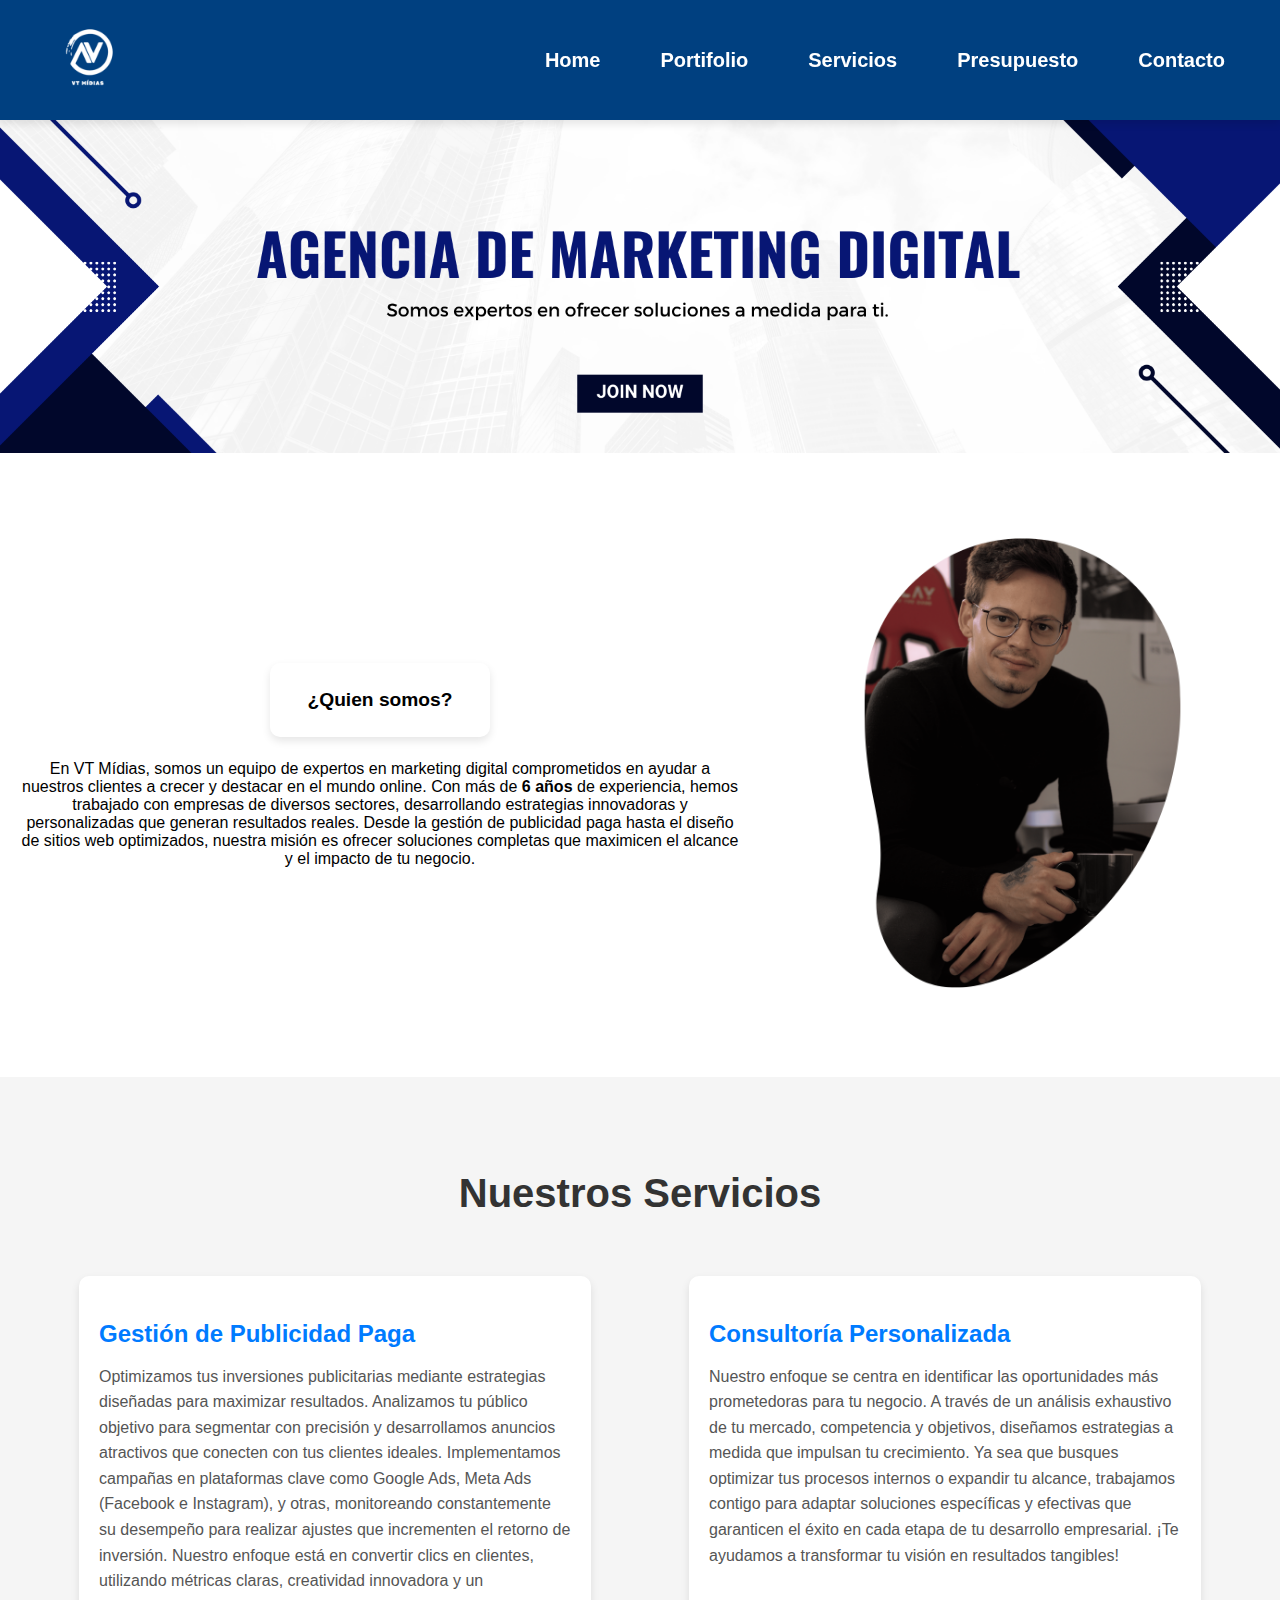
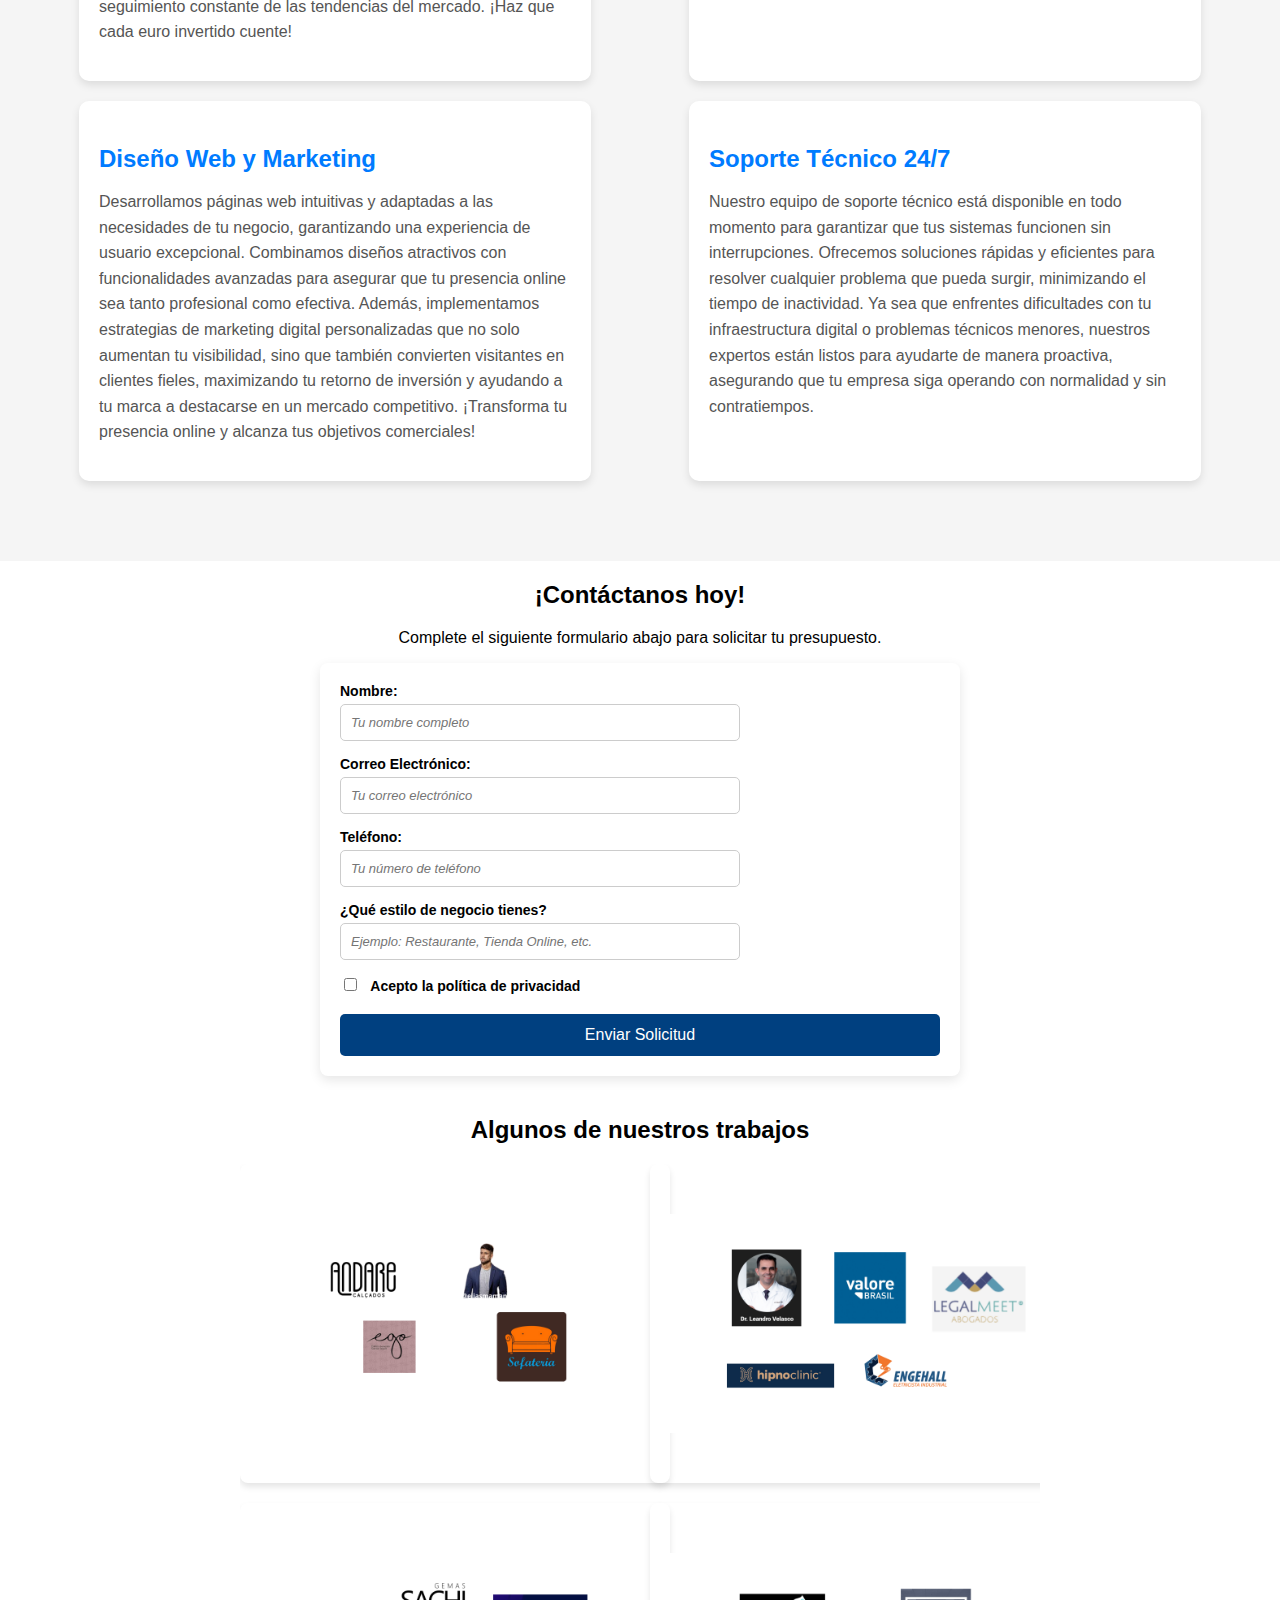
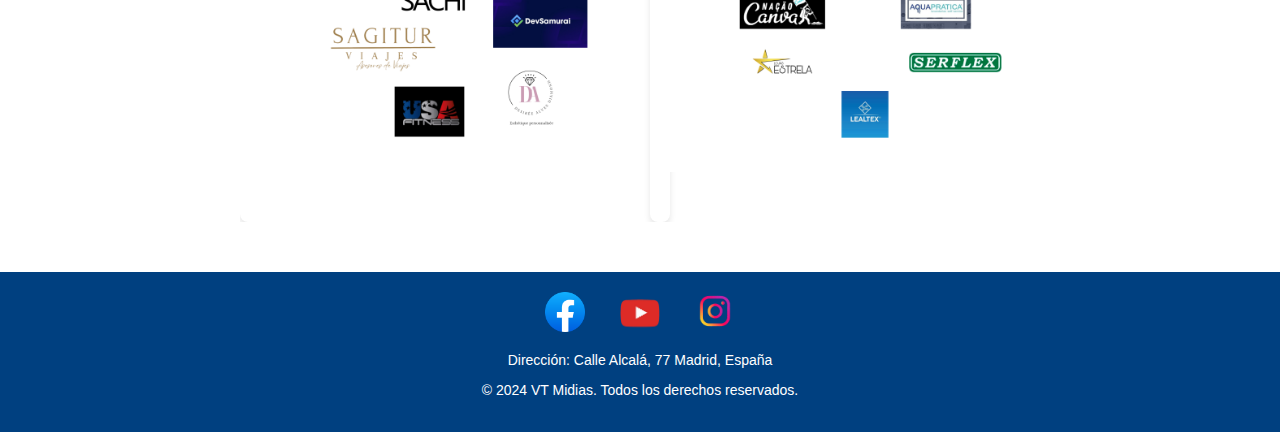
<file: index.html>
<!DOCTYPE html>
<html lang="es">
<head>
    <meta charset="UTF-8">
    <meta name="viewport" content="width=device-width, initial-scale=1.0">
    <title>VT Midias</title>
    <link rel="stylesheet" type="text/css" href="css/styles.css">
</head>
<body class="home">
    <!-- Menú de navegación -->
    <header class="encabezado">
        <nav class="menu">
            <div class="logo">
                <a href="/index.html">
                    <img src="images/logovt_branco_500x500.png" alt="VT_Midias" width="500" height="500">
                </a>
            </div>
            <ul class="nav-links">
                <li><a href="/index.html">Home</a></li>
                <li><a href="./views/portifolio.html">Portifolio</a></li>
                <li><a href="./views/servicios.html">Servicios</a></li>
                <li><a href="./views/presupuesto.html">Presupuesto</a></li>
                <li><a href="./views/contacto.html">Contacto</a></li>
            </ul>
        </nav>
    </header>
<main>
    <!-- Sección de Banner -->
    <div class="banner-section">
        <a href="./views/presupuesto.html" class="banner-link">
            <img src="images/image_pagina_web_1920x500.png" alt="Banner_de_la_Empresa" class="banner-img" width="1920" height="500">
        </a>
    </div>

    <!-- Sección Quién Somos -->
<div id="quien-somos" class="seccion">
    <article>
        <h2 class="titulo-quien-somos">¿Quien somos?</h2>
            <p class="contenido-quien-somos"></p>
                En VT Mídias, somos un equipo de expertos en marketing digital comprometidos en ayudar a nuestros clientes a crecer y destacar en el mundo online. Con más de <strong>6 años</strong> de experiencia, hemos trabajado con empresas de diversos sectores, desarrollando estrategias innovadoras y personalizadas que generan resultados reales. Desde la gestión de publicidad paga hasta el diseño de sitios web optimizados, nuestra misión es ofrecer soluciones completas que maximicen el alcance y el impacto de tu negocio.
    </article>
    <div class="imagen-quien-somos">
        <img src="images/victor_pagina_web_1080x1080_uien_somos.png" alt="image_quien_somos" width="1080" height="1080">
    </div>    
</div>
        
    <!-- Sección de Servicios -->
    <section id="servicios" class="seccion">
        <h2 class="titulo-servicios">Nuestros Servicios</h2>
        <div class="contenedor-servicios">
            <div class="tarjeta-servicio">
                <h3>Gestión de Publicidad Paga</h3>
                <p>Optimizamos tus inversiones publicitarias mediante estrategias diseñadas para maximizar resultados. Analizamos tu público objetivo para segmentar con precisión y desarrollamos anuncios atractivos que conecten con tus clientes ideales. Implementamos campañas en plataformas clave como Google Ads, Meta Ads (Facebook e Instagram), y otras, monitoreando constantemente su desempeño para realizar ajustes que incrementen el retorno de inversión. Nuestro enfoque está en convertir clics en clientes, utilizando métricas claras, creatividad innovadora y un seguimiento constante de las tendencias del mercado. ¡Haz que cada euro invertido cuente!</p>
            </div>
            <div class="tarjeta-servicio">
                <h3>Consultoría Personalizada</h3>
                <p>Nuestro enfoque se centra en identificar las oportunidades más prometedoras para tu negocio. A través de un análisis exhaustivo de tu mercado, competencia y objetivos, diseñamos estrategias a medida que impulsan tu crecimiento. Ya sea que busques optimizar tus procesos internos o expandir tu alcance, trabajamos contigo para adaptar soluciones específicas y efectivas que garanticen el éxito en cada etapa de tu desarrollo empresarial. ¡Te ayudamos a transformar tu visión en resultados tangibles!</p>
            </div>
            <div class="tarjeta-servicio">
                <h3>Diseño Web y Marketing</h3>
                <p>Desarrollamos páginas web intuitivas y adaptadas a las necesidades de tu negocio, garantizando una experiencia de usuario excepcional. Combinamos diseños atractivos con funcionalidades avanzadas para asegurar que tu presencia online sea tanto profesional como efectiva. Además, implementamos estrategias de marketing digital personalizadas que no solo aumentan tu visibilidad, sino que también convierten visitantes en clientes fieles, maximizando tu retorno de inversión y ayudando a tu marca a destacarse en un mercado competitivo. ¡Transforma tu presencia online y alcanza tus objetivos comerciales!</p>
            </div>
            <div class="tarjeta-servicio">
                <h3>Soporte Técnico 24/7</h3>
                <p>Nuestro equipo de soporte técnico está disponible en todo momento para garantizar que tus sistemas funcionen sin interrupciones. Ofrecemos soluciones rápidas y eficientes para resolver cualquier problema que pueda surgir, minimizando el tiempo de inactividad. Ya sea que enfrentes dificultades con tu infraestructura digital o problemas técnicos menores, nuestros expertos están listos para ayudarte de manera proactiva, asegurando que tu empresa siga operando con normalidad y sin contratiempos.</p>
            </div>
        </div>
    </section>    
    
        <!-- Sección de Formulario -->
        <section id="llamada-accion" class="seccion">
            <h2>¡Contáctanos hoy!</h2>
            <p>Complete el siguiente formulario abajo para solicitar tu presupuesto.</p>
            <form action="#" method="POST" class="formulario-presupuesto">
                <div class="campo">
                    <label for="nombre">Nombre:</label>
                    <input type="text" id="nombre" name="nombre" required placeholder="Tu nombre completo">
                </div>
                <div class="campo">
                    <label for="correo">Correo Electrónico:</label>
                    <input type="email" id="correo" name="correo" required placeholder="Tu correo electrónico">
                </div>
                <div class="campo">
                    <label for="telefono">Teléfono:</label>
                    <input type="tel" id="telefono" name="telefono" required placeholder="Tu número de teléfono">
                </div>
                <div class="campo">
                    <label for="negocio">¿Qué estilo de negocio tienes?</label>
                    <input type="text" id="negocio" name="negocio" required placeholder="Ejemplo: Restaurante, Tienda Online, etc.">
                </div>
                <div class="campo">
                    <label for="privacidad">
                        <input type="checkbox" id="privacidad" name="privacidad" required> Acepto la política de privacidad
                    </label>
                </div>
                <button type="submit" class="boton-accion">Enviar Solicitud</button>
            </form>
        </section>
        
        <!-- Sección de Portifolio con algunos clientes -->
        <section id="portifolio" class="seccion">
            <h2>Algunos de nuestros trabajos</h2>
            <div class="galeria">
                <img src="images/portifolio_1_1920x1080.png" alt="portifolio1_vtmidias" class="galeria-imagen" width="1920" height="1080">
                <img src="images/portifolio_2_1920x1080.png" alt="portifolio2_vtmidias" class="galeria-imagen" width="1920" height="1080">
                <img src="images/portifolio_3_1920x1080.png" alt="portifolio3_vtmidias" class="galeria-imagen" width="1920" height="1080">
                <img src="images/portifolio_4_1920x1080.png" alt="portifolio4_vtmidias" class="galeria-imagen" width="1920" height="1080">
              </div>
              
        </section>
</main>
    <!-- Sección Pie de Pagina con redes sociais-->
    <footer>
        <div class="footer-contenedor">
            <div class="redes-sociales">
                <a href="https://facebook.com" target="_blank" class="social-icon">
                    <img src="images/logotipo_meta2048x2048.png" alt="Facebook" width="2048" height="2048">
                </a>
                <a href="https://youtube.com" target="_blank" class="social-icon">
                    <img src="images/logo_youtube_348x348.png" alt="youtube" width="348" height="348">
                </a>
                <a href="https://instagram.com" target="_blank" class="social-icon">
                    <img src="images/logo_ig_204x192.png" alt="Instagram" width="204" height="192">
                </a>
            </div>
            <p class="direccion">Dirección: Calle Alcalá, 77 Madrid, España</p>
            <p class="aviso-legal">© 2024 VT Midias. Todos los derechos reservados.</p>
        </div>
    </footer>
    
</body>
</html>
</file>
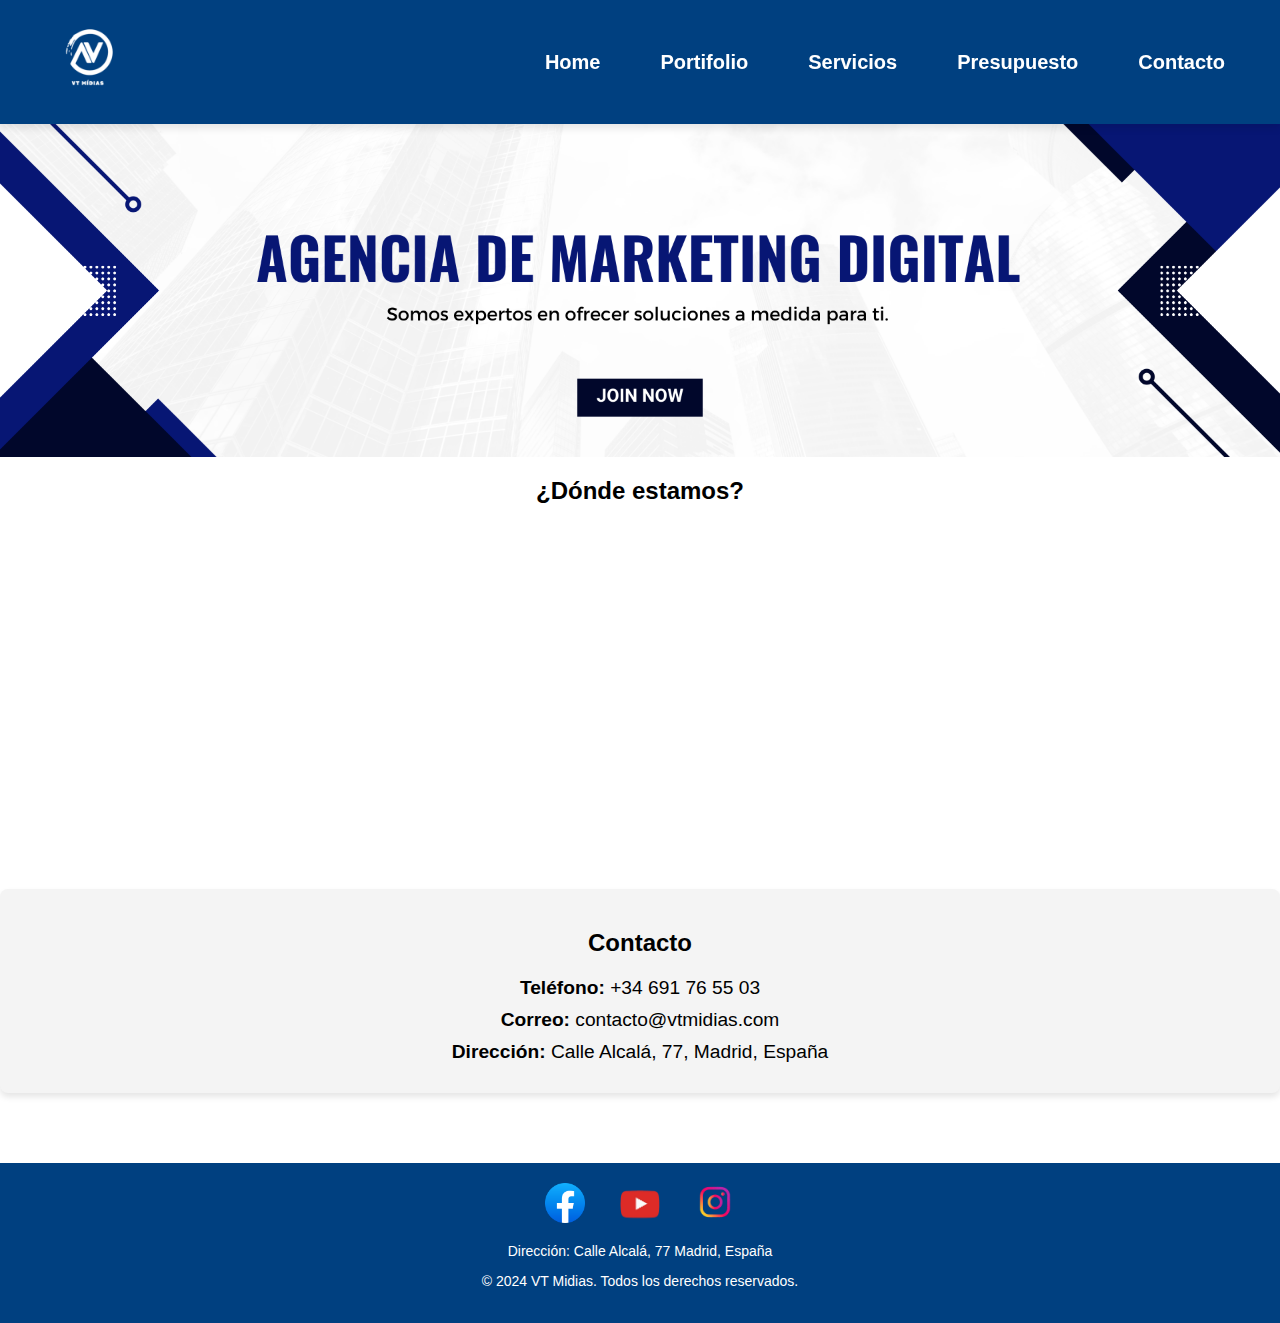
<file: views/contacto.html>
<!DOCTYPE html>
<html lang="es">
<head>
    <meta charset="UTF-8">
    <meta name="viewport" content="width=device-width, initial-scale=1.0">
    <title>VT Midias</title>
    <link rel="stylesheet" type="text/css" href="../css/styles.css">
</head>
<body class="contacto">
    <!-- Menú de navegación -->
    <header class="encabezado">
        <nav class="menu">
            <div class="logo">
                <a href="../index.html">
                    <img src="../images/logovt_branco_500x500.png" alt="VT_Midias" width="500" height="500">
                </a>
            </div>
            <ul class="nav-links">
                <li><a href="../index.html">Home</a></li>
                <li><a href="/views/portifolio.html">Portifolio</a></li>
                <li><a href="/views/servicios.html">Servicios</a></li>
                <li><a href="/views/presupuesto.html">Presupuesto</a></li>
                <li><a href="/views/contacto.html">Contacto</a></li>
            </ul>
        </nav>
    </header>

<main>
        <!-- Sección de Banner -->
        <div class="banner-section">
            <a href="./views/presupuesto.html" class="banner-link">
                <img src="../images/image_pagina_web_1920x500.png" alt="Banner de la Empresa" class="banner-img" width="1920" height="500">
            </a>
        </div>

    <!-- ección de Contacto, mapa de ubicación con telefono, correo y dirección.-->
    <div id="mapa" class="seccion">
        <h2>¿Dónde estamos?</h2>
        <iframe 
            src="https://www.google.com/maps/embed?pb=!1m18!1m12!1m3!1d256519.8516211756!2d-3.848016294104749!3d40.325985857747135!2m3!1f0!2f0!3f0!3m2!1i1024!2i768!4f13.1!3m3!1m2!1s0xd42289976a3b0a5%3A0xffb9b1491cc3ede0!2sC.%20de%20Alcal%C3%A1%2C%2077%2C%20Salamanca%2C%2028001%20Madrid!5e1!3m2!1ses!2ses!4v1732647754816!5m2!1ses!2ses" 
            width="100" 
            height="400" 
            style="border:0;" 
            allowfullscreen="" 
            loading="lazy">
        </iframe>
    </div>
    <section id="contacto-info" class="seccion">
        <h2>Contacto</h2>
        <div class="contacto-info">
            <p><strong>Teléfono:</strong> +34 691 76 55 03</p>
            <p><strong>Correo:</strong> contacto@vtmidias.com</p>
            <p><strong>Dirección:</strong> Calle Alcalá, 77, Madrid, España</p>
        </div>
    </section>
    
</main>
    <!--Sección Pie de Pagina con redes sociais-->
    <footer>
        <div class="footer-contenedor">
            <div class="redes-sociales">
                <a href="https://facebook.com" target="_blank" class="social-icon">
                    <img src="../images/logotipo_meta2048x2048.png" alt="Facebook" width="2048" height="2048">
                </a>
                <a href="https://youtube.com" target="_blank" class="social-icon">
                    <img src="../images/logo_youtube_348x348.png" alt="youtube" width="348" height="348">
                </a>
                <a href="https://instagram.com" target="_blank" class="social-icon">
                    <img src="../images/logo_ig_204x192.png" alt="Instagram" width="204" height="192">
                </a>
            </div>
            <p class="direccion">Dirección: Calle Alcalá, 77 Madrid, España</p>
            <p class="aviso-legal">© 2024 VT Midias. Todos los derechos reservados.</p>
        </div>
    </footer>
    
</body>
</html>
</file>
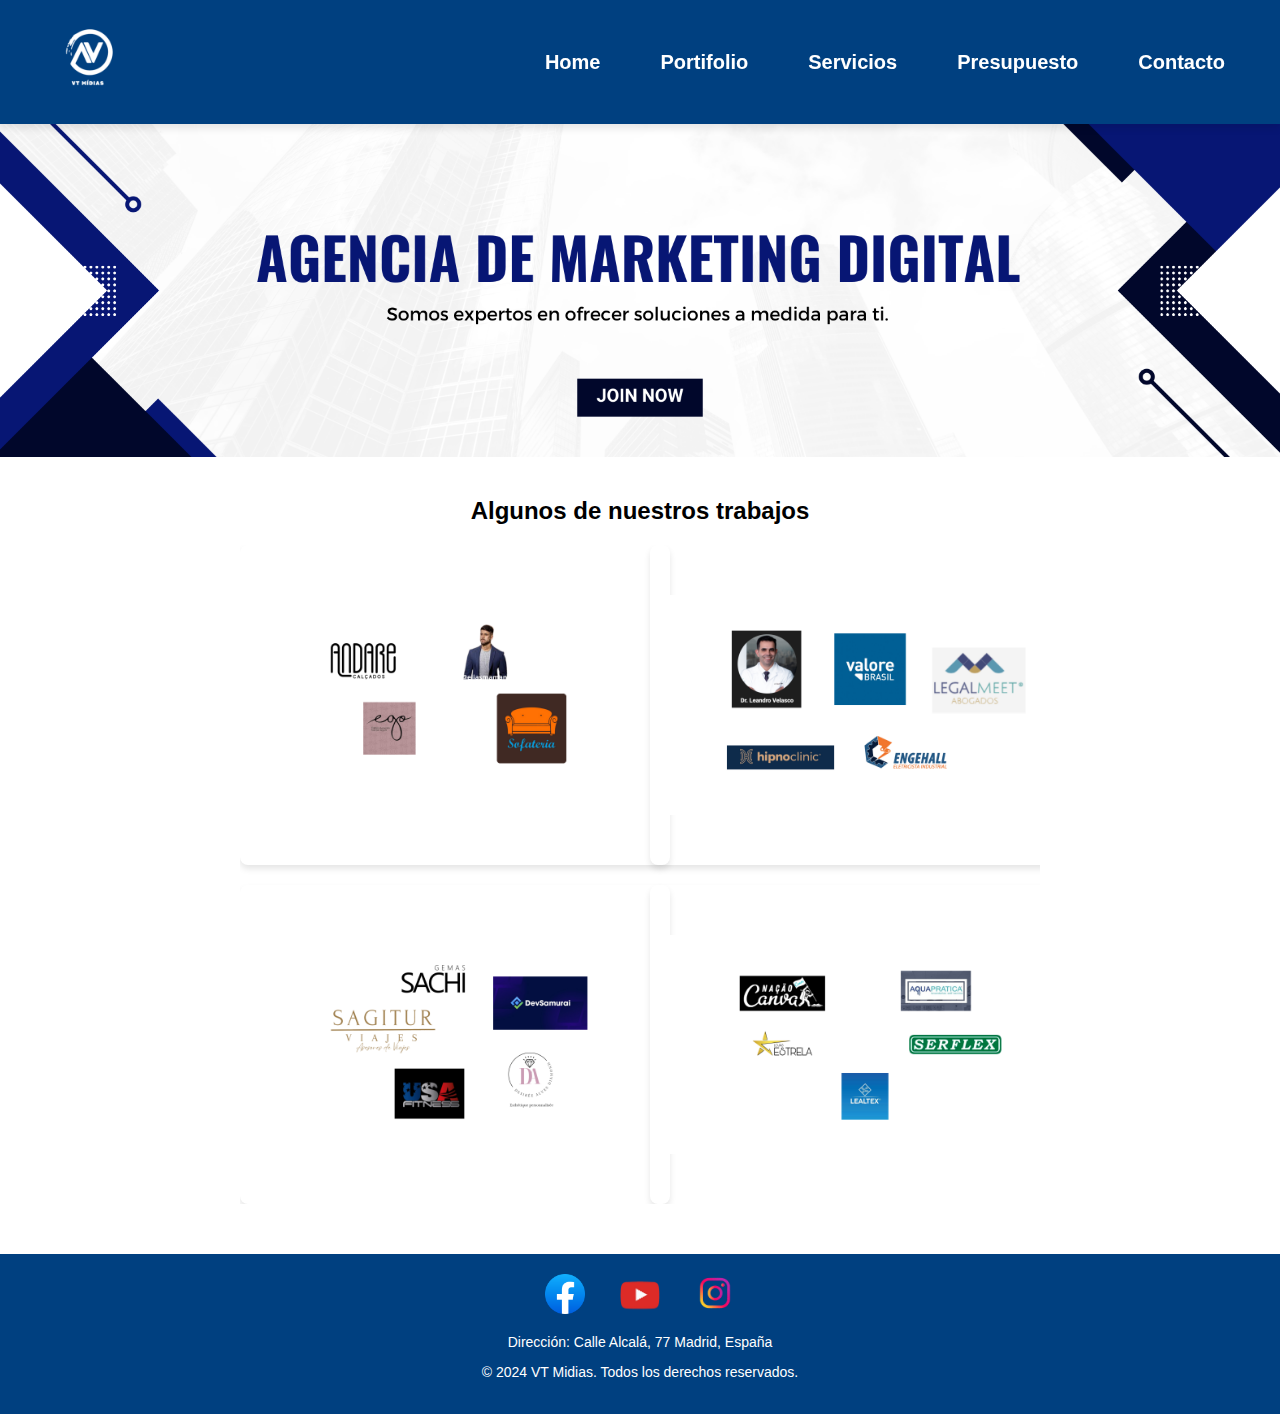
<file: views/portifolio.html>
<!DOCTYPE html>
<html lang="es">
<head>
    <meta charset="UTF-8">
    <meta name="viewport" content="width=device-width, initial-scale=1.0">
    <title>VT Midias</title>
    <link rel="stylesheet" type="text/css" href="../css/styles.css">
</head>
<body class="portifolio">
    <!-- Menú de navegación -->
    <header class="encabezado">
        <nav class="menu">
            <div class="logo">
                <a href="../index.html">
                    <img src="../images/logovt_branco_500x500.png" alt="VT_Midias" width="500" height="500">
                </a>
            </div>
            <ul class="nav-links">
                <li><a href="../index.html">Home</a></li>
                <li><a href="./views/portifolio.html">Portifolio</a></li>
                <li><a href="./views/servicios.html">Servicios</a></li>
                <li><a href="./views/presupuesto.html">Presupuesto</a></li>
                <li><a href="./views/contacto.html">Contacto</a></li>
            </ul>
        </nav>
    </header>
    <!-- Sección de Banner -->
<main>
        <!-- Sección de Banner -->
        <div class="banner-section">
            <a href="./views/presupuesto.html" class="banner-link">
                <img src="../images/image_pagina_web_1920x500.png" alt="Banner de la Empresa" class="banner-img" width="1920" height="500">
            </a>
        </div>
    <!-- Sección de Portifolio con algunos clientes -->
    <section id="portifolio" class="seccion">
        <h2>Algunos de nuestros trabajos</h2>
        <div class="galeria">
            <img src="../images/portifolio_1_1920x1080.png" alt="portifolio1_vtmidias" class="galeria-imagen" width="1920" height="1080">
            <img src="../images/portifolio_2_1920x1080.png" alt="portifolio2_vtmidias" class="galeria-imagen" width="1920" height="1080">
            <img src="../images/portifolio_3_1920x1080.png" alt="portifolio3_vtmidias" class="galeria-imagen" width="1920" height="1080">
            <img src="../images/portifolio_4_1920x1080.png" alt="portifolio4_vtmidias" class="galeria-imagen" width="1920" height="1080">
          </div>
    </section>
</main>
    <!-- Sección Pie de Pagina con redes sociais-->
    <footer>
        <div class="footer-contenedor">
            <div class="redes-sociales">
                <a href="https://facebook.com" target="_blank" class="social-icon">
                    <img src="../images/logotipo_meta2048x2048.png" alt="Facebook" width="2048" height="2048">
                </a>
                <a href="https://youtube.com" target="_blank" class="social-icon">
                    <img src="../images/logo_youtube_348x348.png" alt="youtube" width="348" height="348">
                </a>
                <a href="https://instagram.com" target="_blank" class="social-icon">
                    <img src="../images/logo_ig_204x192.png" alt="Instagram" width="204" height="192">
                </a>
            </div>
            <p class="direccion">Dirección: Calle Alcalá, 77 Madrid, España</p>
            <p class="aviso-legal">© 2024 VT Midias. Todos los derechos reservados.</p>
        </div>
    </footer>
    
</body>
</html>
</file>
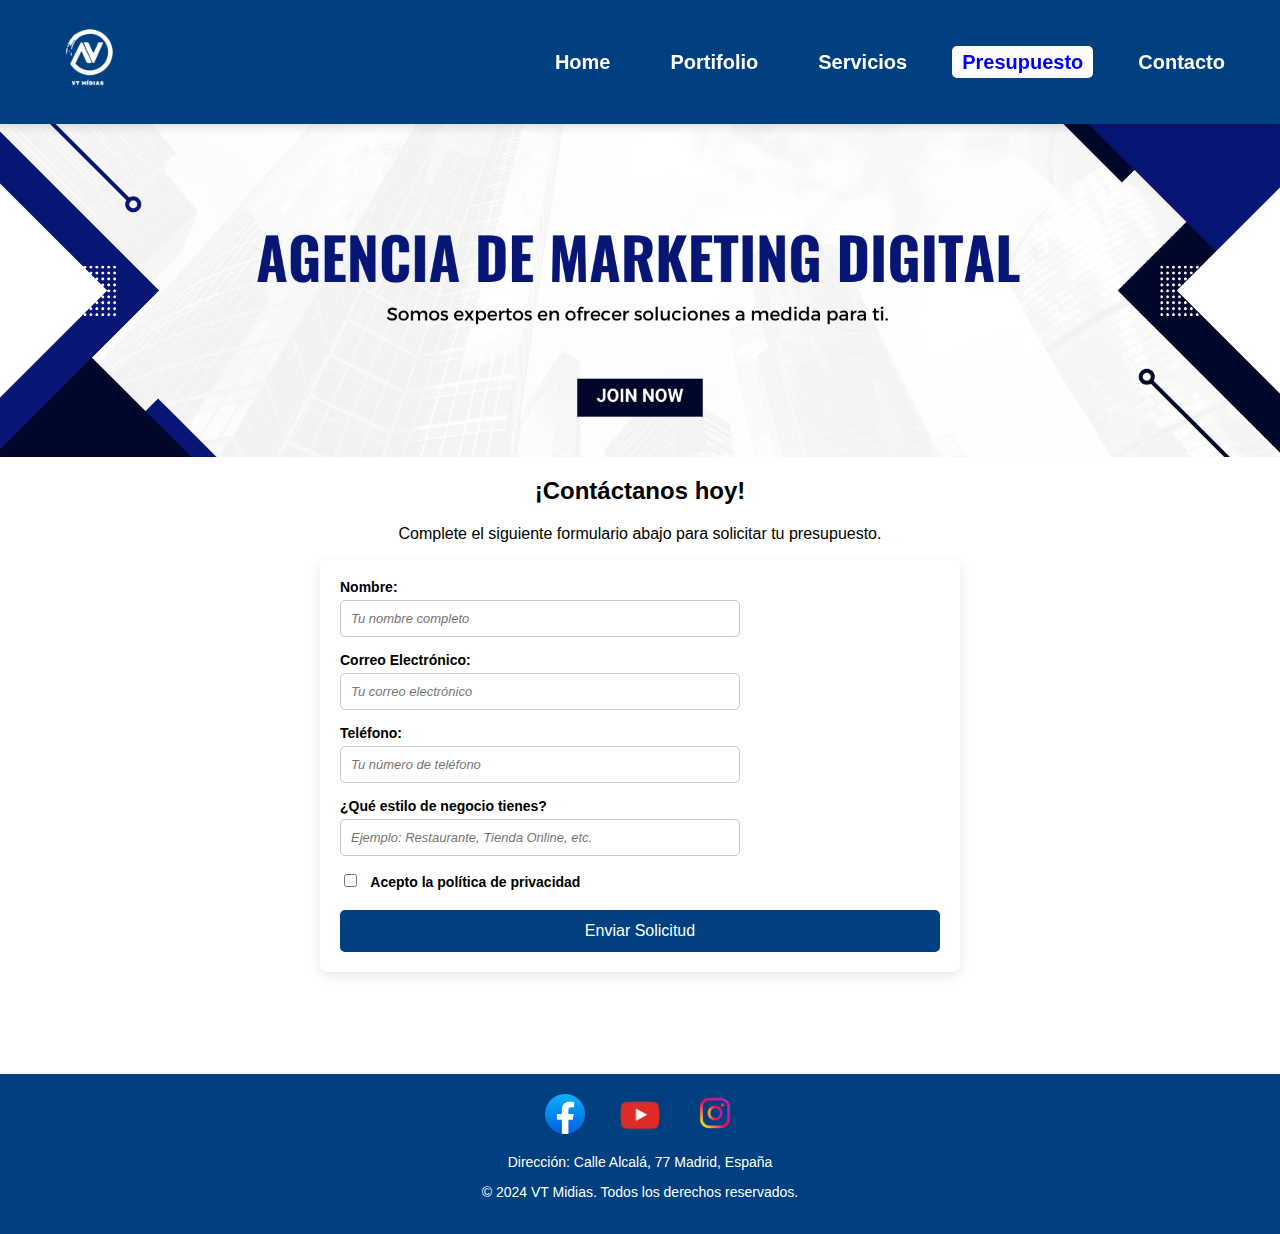
<file: views/presupuesto.html>
<!DOCTYPE html>
<html lang="es">
<head>
    <meta charset="UTF-8">
    <meta name="viewport" content="width=device-width, initial-scale=1.0">
    <title>VT Midias</title>
    <link rel="stylesheet" type="text/css" href="../css/styles.css">
</head>
<body class="presupuesto">
    <!-- Menú de navegación -->
    <header class="encabezado">
        <nav class="menu">
            <div class="logo">
                <a href="./index.html">
                    <img src="../images/logovt_branco_500x500.png" alt="VT_Midias" width="500" height="500">
                </a>
            </div>
            <ul class="nav-links">
                <li><a href="../index.html">Home</a></li>
                <li><a href="../views/portifolio.html">Portifolio</a></li>
                <li><a href="../views/servicios.html">Servicios</a></li>
                <li><a href="../views/presupuesto.html">Presupuesto</a></li>
                <li><a href="../views/contacto.html">Contacto</a></li>
            </ul>
        </nav>
    </header>
    <!-- Sección de Presentación -->
<main>
        <!-- Sección de Banner -->
        <div class="banner-section">
            <a href="./views/presupuesto.html" class="banner-link">
                <img src="../images/image_pagina_web_1920x500.png" alt="Banner de la Empresa" class="banner-img" width="1920" height="500">
            </a>
        </div>
    <!-- Sección con formulario -->
<section id="llamada-accion" class="seccion">
    <h2>¡Contáctanos hoy!</h2>
    <p>Complete el siguiente formulario abajo para solicitar tu presupuesto.</p>
    <form action="#" method="POST" class="formulario-presupuesto">
        <div class="campo">
            <label for="nombre">Nombre:</label>
            <input type="text" id="nombre" name="nombre" required placeholder="Tu nombre completo">
        </div>
        <div class="campo">
            <label for="correo">Correo Electrónico:</label>
            <input type="email" id="correo" name="correo" required placeholder="Tu correo electrónico">
        </div>
        <div class="campo">
            <label for="telefono">Teléfono:</label>
            <input type="tel" id="telefono" name="telefono" required placeholder="Tu número de teléfono">
        </div>
        <div class="campo">
            <label for="negocio">¿Qué estilo de negocio tienes?</label>
            <input type="text" id="negocio" name="negocio" required placeholder="Ejemplo: Restaurante, Tienda Online, etc.">
        </div>
        <div class="campo">
            <label for="privacidad">
                <input type="checkbox" id="privacidad" name="privacidad" required> Acepto la política de privacidad
            </label>
        </div>
        <button type="submit" class="boton-accion">Enviar Solicitud</button>
    </form>
</section>
</main>
<!-- Sección Pie de Pagina con redes sociais-->
<footer>
    <div class="footer-contenedor">
        <div class="redes-sociales">
            <a href="https://facebook.com" target="_blank" class="social-icon">
                <img src="../images/logotipo_meta2048x2048.png" alt="Facebook" width="2048" height="2048">
            </a>
            <a href="https://youtube.com" target="_blank" class="social-icon">
                <img src="../images/logo_youtube_348x348.png" alt="youtube" width="348" height="348">
            </a>
            <a href="https://instagram.com" target="_blank" class="social-icon">
                <img src="../images/logo_ig_204x192.png" alt="Instagram" width="204" height="192">
            </a>
        </div>
        <p class="direccion">Dirección: Calle Alcalá, 77 Madrid, España</p>
        <p class="aviso-legal">© 2024 VT Midias. Todos los derechos reservados.</p>
    </div>
</footer>

</body>
</html>
</file>
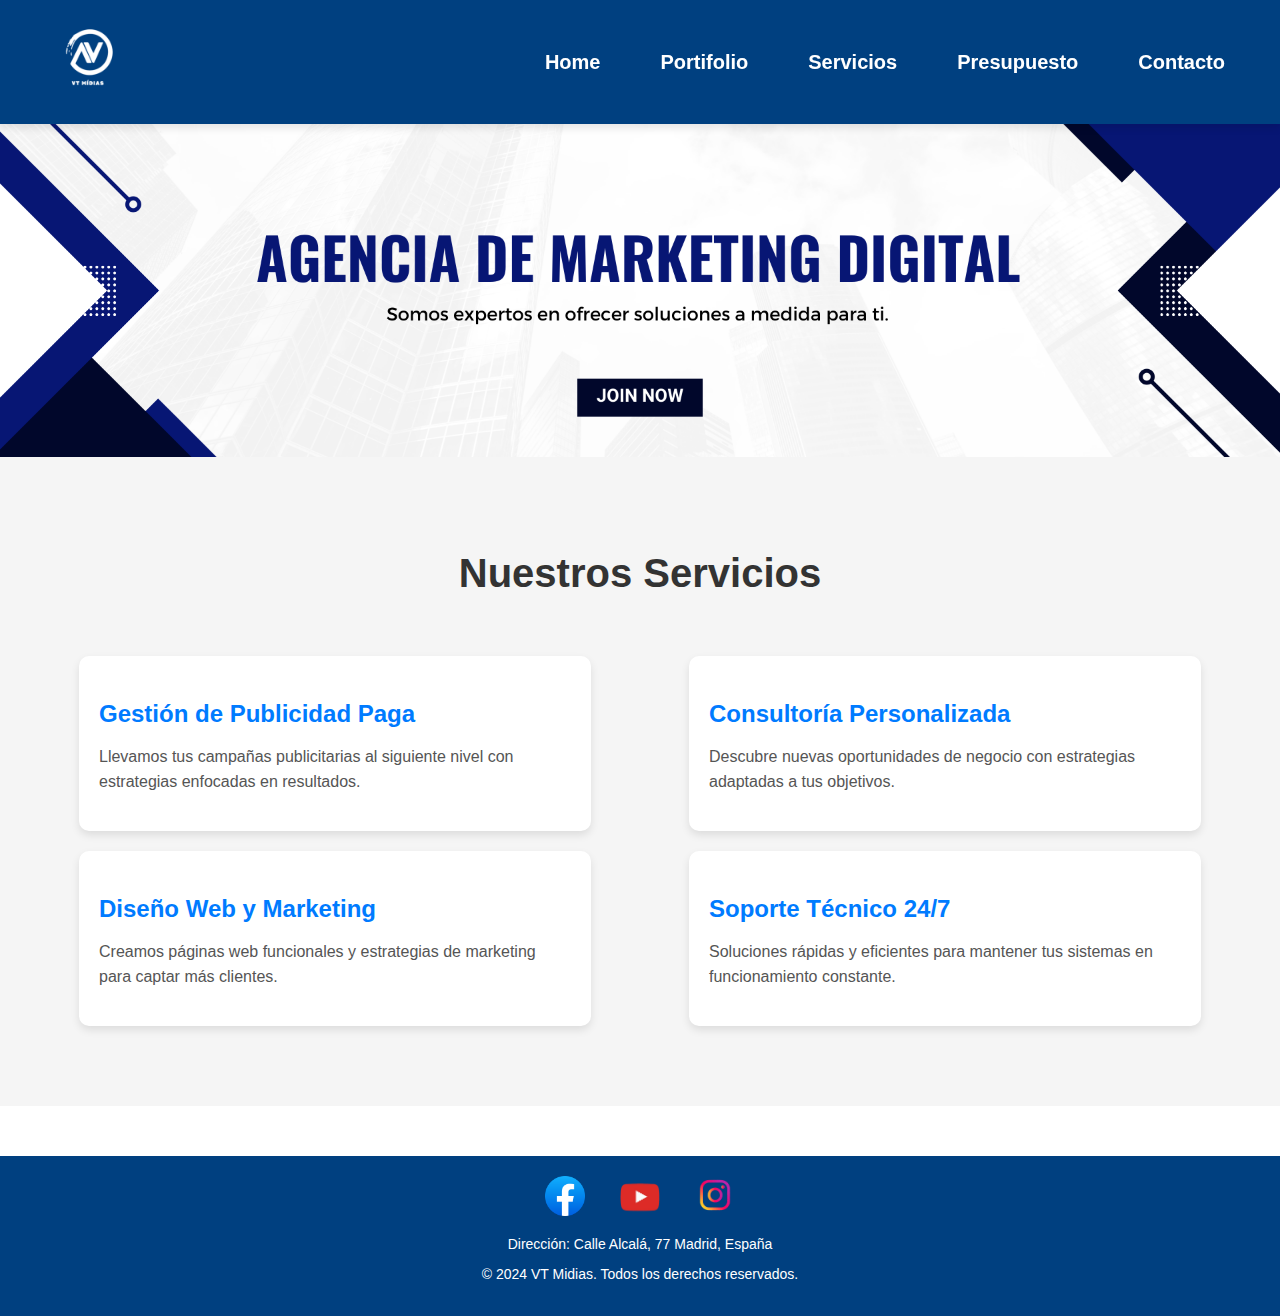
<file: views/servicios.html>
<!DOCTYPE html>
<html lang="es">
<head>
    <meta charset="UTF-8">
    <meta name="viewport" content="width=device-width, initial-scale=1.0">
    <title>VT Midias</title>
    <link rel="stylesheet" type="text/css" href="../css/styles.css">
</head>
<body class="servicios">
    <!-- Menú de navegación -->
    <header class="encabezado">
        <nav class="menu">
            <div class="logo">
                <a href="../index.html">
                    <img src="../images/logovt_branco_500x500.png" alt="VT_Midias" width="500" height="500">
                </a>
            </div>
            <ul class="nav-links">
                <li><a href="../index.html">Home</a></li>
                <li><a href="./views/portifolio.html">Portifolio</a></li>
                <li><a href="./views/servicios.html">Servicios</a></li>
                <li><a href="./views/presupuesto.html">Presupuesto</a></li>
                <li><a href="./views/contacto.html">Contacto</a></li>
            </ul>
        </nav>
    </header>
    <!-- Sección de Banner -->
<main>
        <!-- Sección de Banner -->
        <div class="banner-section">
            <a href="./views/presupuesto.html" class="banner-link">
                <img src="../images/image_pagina_web_1920x500.png" alt="Banner de la Empresa" class="banner-img" width="1920" height="500">
            </a>
        </div>

      <!-- Sección de Servicios -->
      <section id="servicios" class="seccion">
        <h2 class="titulo-servicios">Nuestros Servicios</h2>
        <div class="contenedor-servicios">
            <div class="tarjeta-servicio">
                <h3>Gestión de Publicidad Paga</h3>
                <p>Llevamos tus campañas publicitarias al siguiente nivel con estrategias enfocadas en resultados.</p>
            </div>
            <div class="tarjeta-servicio">
                <h3>Consultoría Personalizada</h3>
                <p>Descubre nuevas oportunidades de negocio con estrategias adaptadas a tus objetivos.</p>
            </div>
            <div class="tarjeta-servicio">
                <h3>Diseño Web y Marketing</h3>
                <p>Creamos páginas web funcionales y estrategias de marketing para captar más clientes.</p>
            </div>
            <div class="tarjeta-servicio">
                <h3>Soporte Técnico 24/7</h3>
                <p>Soluciones rápidas y eficientes para mantener tus sistemas en funcionamiento constante.</p>
            </div>
        </div>
    </section>    
</main>
    <!-- Sección Pie de Pagina con redes sociais-->
    <footer>
        <div class="footer-contenedor">
            <div class="redes-sociales">
                <a href="https://facebook.com" target="_blank" class="social-icon">
                    <img src="../images/logotipo_meta2048x2048.png" alt="Facebook" width="2048" height="2048">
                </a>
                <a href="https://youtube.com" target="_blank" class="social-icon">
                    <img src="../images/logo_youtube_348x348.png" alt="youtube" width="348" height="348">
                </a>
                <a href="https://instagram.com" target="_blank" class="social-icon">
                    <img src="../images/logo_ig_204x192.png" alt="Instagram" width="204" height="192">
                </a>
            </div>
            <p class="direccion">Dirección: Calle Alcalá, 77 Madrid, España</p>
            <p class="aviso-legal">© 2024 VT Midias. Todos los derechos reservados.</p>
        </div>
    </footer>
    
</body>
</html>
</file>
<file: css/styles.css>
/* General */
body {
    text-align: center;
    margin: 0;
    font-family: Arial, sans-serif;
    background-color: #ffffff;
    display: flex;
    flex-direction: column;   
}

body.home .menu a[href="../index.html"],
body.portifolio .menu a[href="../views/portifolio.html"],
body.servicios .menu a[href="../views/servicios.html"],
body.presupuesto .menu a[href="../views/presupuesto.html"],
body.contacto .menu a[href="../views/contacto.html"] {
    background-color: rgb(252, 252, 252);
    color: blue;
    font-weight: bold;
    padding: 5px 10px;
    border-radius: 5px;
    text-decoration: none;
}

body.home .menu a[href="/index.html"]:hover,
body.contacto .menu a[href="/views/contacto.html"]:hover,
body.servicios .menu a[href="/views/servicios.html"]:hover {
    background-color: #ffffff; 
    color: #0056b3; 
}

.seccion {
    text-align: center;
}

/* Estilo del encabezado y menú */
header {
    background-color: #004080; 
    color: rgb(255, 255, 255);
    box-shadow: 0 4px 8px rgba(0, 0, 0, 0.1); 
    position: sticky; 
    top: 0;
    z-index: 1000;
}
/* Menú */
.menu {
    display: flex;
    justify-content: space-between; 
    align-items: center; 
    max-width: 1200px;
    margin: 0 auto; 
    padding: 10px 20px; 
}

.logo img {
    max-width: 100px; 
    width: 100%; 
    height: auto;
}

body.home .logo a {
    background-color: transparent; 
    border: none;
}

body.home .logo img {
    display: block;                
    border: none;                  
    background-color: transparent; 
}


/* Links de navegación */
.nav-links {
    list-style: none; 
    display: flex; 
    justify-content: center; 
    align-items: center;
    gap: 30px; 
    margin: 0; 
    padding: 0; 
}

.nav-links a {
    text-decoration: none; 
    color: white;
    padding: 10px 15px;
    border-radius: 5px; 
    font-size: 20px;
    font-weight: bold;
    transition: background-color 0.3s ease, color 0.3s ease;
}

.nav-links a:hover {
    background-color: white;
    color: #004080; 
}

body, .seccion {
    text-align: center;
}

#quien-somos {
    background-color: #ffffff;
    padding: 60px 20px;
    display: flex;
    flex-direction: row; 
    align-items: center; 
    justify-content: space-between; 
    gap: 20px; 
}

.seccion article {
    width: 60% ;
    margin: 0 auto;
    background-color: #ffffff;
}

.titulo-quien-somos {
    width: 25%;
    margin: 0 auto;
    flex: 1; 
    font-size: 1.2rem;
    color: #000000;
    line-height: 1.8;
    text-align: center;
    padding: 20px;
    background-color: #ffffff;
    border-radius: 10px;
    box-shadow: 0px 4px 8px rgba(0, 0, 0, 0.1);
    max-width: 600px; 
}

.contenido-quien-somos {
    background-color: #ffffff;
    width: 80%;
    font-size: 1.4rem;
    text-align: justify;
    margin-left: 10%;

}
.imagen-quien-somos img {
    flex-shrink: 0; 
    width: 500px; 
    height: auto;
    border-radius: 10px;
    margin-right: 30%;
}


#presentacion {
    position: relative;
    text-align: center;
}

/* Estilo para la sección del banner */
.banner-section {
    width: 100%; 
    margin: 0; 
    padding: 0; 
    overflow: hidden;
}

.banner-link {
    display: block; 
}

/* Estilo para la imagen del banner */
.banner-img {
    width: 100%; 
    height: auto; 
    display: block; 
    object-fit: cover; 
}

.banner {
    width: 100%; 
    height: auto; 
    display: block; 
}

/* Estilo de la sección de servicios */
#servicios {
    background-color: #ffffff; 
    padding: 50px 20px;
}

/* Sección Servicios */
#servicios {
    background-color: #f5f5f5;
    padding: 60px 20px;
    text-align: center;
}

.titulo-servicios {
    font-size: 2.5rem;
    margin-bottom: 40px;
    color: #333;
}

.contenedor-servicios {
    display: grid;
    grid-template-columns: repeat(2, 1fr);;
    gap: 20px;
    justify-items:center;
    padding: 20px;
}

.tarjeta-servicio {
    background-color: #ffffff;
    width: 100%;
    max-width: 80%;
    border-radius: 10px;
    box-shadow: 0px 4px 8px rgba(0, 0, 0, 0.1);
    padding: 20px;
    text-align: left;
    transition: transform 0.3s, box-shadow 0.3s;
}

.tarjeta-servicio:hover {
    transform: scale(1.05);
    box-shadow: 0px 8px 16px rgba(0, 0, 0, 0.2);
}

.tarjeta-servicio h3 {
    font-size: 1.5rem;
    color: #007bff;
    margin-bottom: 10px;
}

.tarjeta-servicio p {
    font-size: 1rem;
    color: #555;
    line-height: 1.6;
}

/* Estilos para el formulario de presupuesto */
.formulario-presupuesto {
    display: flex;
    flex-direction: column;
    max-width: 600px;
    margin: 0 auto;
    padding: 20px;
    background-color: #fff;
    border-radius: 8px;
    box-shadow: 0 4px 12px rgba(0, 0, 0, 0.1);
}

.campo {
    margin-bottom: 15px;
}

.campo label {
    font-size: 14px;
    margin-bottom: 5px;
    display: block;
    text-align: left;
    font-weight: bold;
}

.campo input,
.campo textarea {
    width: 100%;
    padding: 10px;
    font-size: 13px;
    font-style: italic;
    border-radius: 5px;
    border: 1px solid #ccc;
}

.campo input[type="checkbox"] {
    width: auto;
    margin-right: 10px;
}

.boton-accion {
    padding: 12px 20px;
    background-color: #004080;
    color: white;
    font-size: 16px;
    border: none;
    border-radius: 5px;
    cursor: pointer;
    transition: background-color 0.3s ease;
}

.boton-accion:hover {
    background-color: #0066cc;
}

#portifolio {
    margin-top: 40px; 
    text-align: center;
}


#portifolio img {
    max-width: 1200px;
    margin: 0 auto;
    padding: 50px 20px;
    text-align: center;
}
      
.galeria {
    width: 100%;
    display: grid;
    grid-template-columns: repeat(2,1fr);
    gap: 20px; /* Espaciado entre imágenes */
    max-width: 800px; /* Ancho máximo de la galería */
    margin: 0 auto; /* Centrar la galería */
    overflow: hidden;
}
      
.galeria img {
    width: 300%;
    height: auto;
    object-fit: cover;
}

.galeria img {
    width: 100%; /* Ajustar las imágenes al tamaño del contenedor */
    border-radius: 8px; /* Bordes redondeados opcionales */
    box-shadow: 0 4px 6px rgba(0, 0, 0, 0.1); /* Sombra opcional */
}
      
main {
    min-height: 100vh;
}

footer {
    background-color: #004080; 
    color: white;
    padding: 20px;
    text-align: center;
    margin-top: 50px;
}

.footer-contenedor {
    max-width: 1200px;
    margin: 0 auto;
}

.redes-sociales {
    margin-bottom: 10px;
}

.social-icon {
    text-decoration: none;
    color: white;
    margin: 0 10px;
    font-size: 18px;
}

.social-icon:hover {
    color: #ffd700; 
}

.direccion, .aviso-legal {
    font-size: 14px;
    margin-top: 10px;
}

/* redes sociales pie de página */
.redes-sociales {
    display: flex;
    justify-content: center; 
    gap: 15px; 
    margin-bottom: 15px;
}

.social-icon img {
    width: 40px; 
    height: auto;
    transition: transform 0.3s ease; 
}

.social-icon img:hover {
    transform: scale(1.2); 
}

.campo {
    display: flex;
    flex-direction: column; 
    align-items: flex-start; 
    margin-bottom: 15px; 
}

label {
    font-weight: bold; 
    margin-bottom: 5px; 
}

input, textarea {
    width: 100%; 
    max-width: 400px; 
    padding: 10px; 
    border: 1px solid #ccc; 
    border-radius: 5px; 
    box-sizing: border-box; 
}


/* Ajustar el tamaño del mapa */
#mapa iframe {
    width: 90%; 
    max-width: 600px;
    height: 300px; 
    margin: 20px auto; 
    border: none;
}
#contacto-info {
    text-align: center;
    margin: 20px 0;
    padding: 20px;
    background-color: #f4f4f4;
    border-radius: 8px;
    box-shadow: 0 4px 6px rgba(0, 0, 0, 0.1);
}

.contacto-info p {
    font-size: 1.2em;
    margin: 10px 0;
}
</file>
